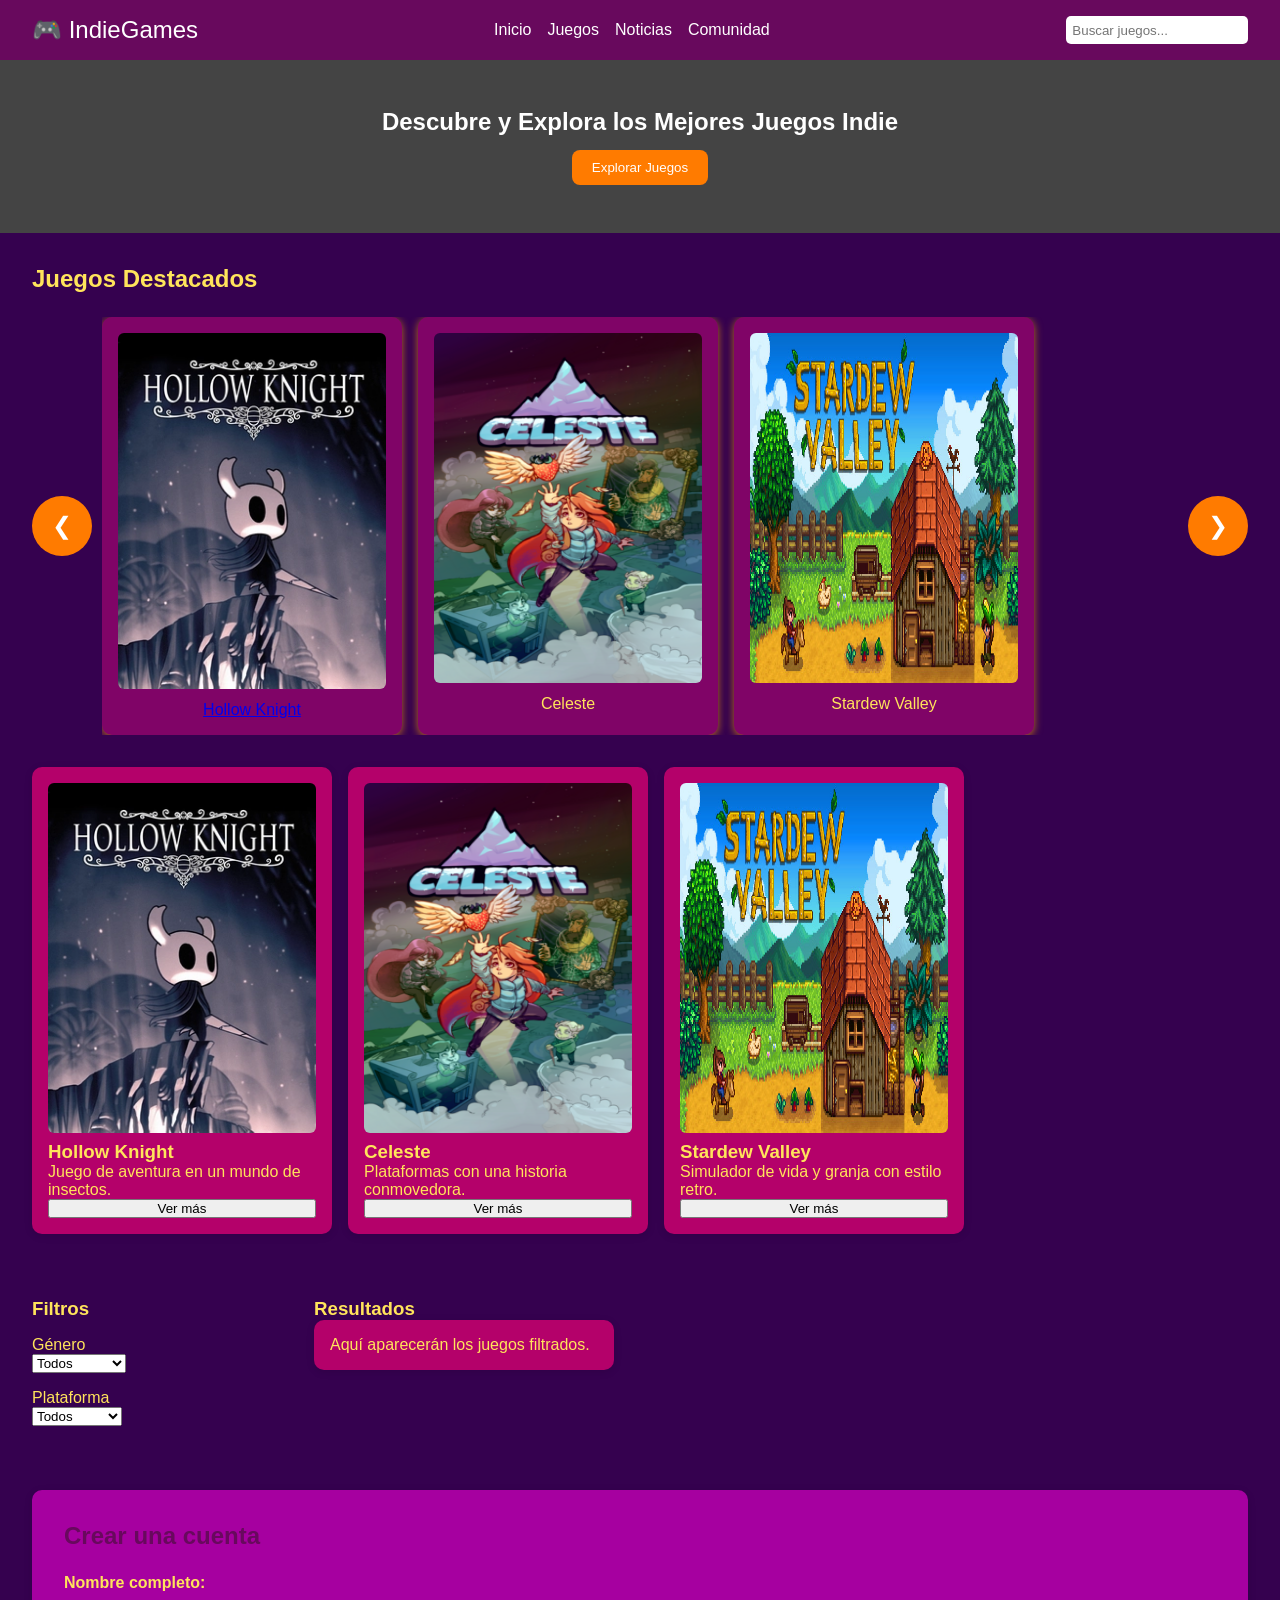
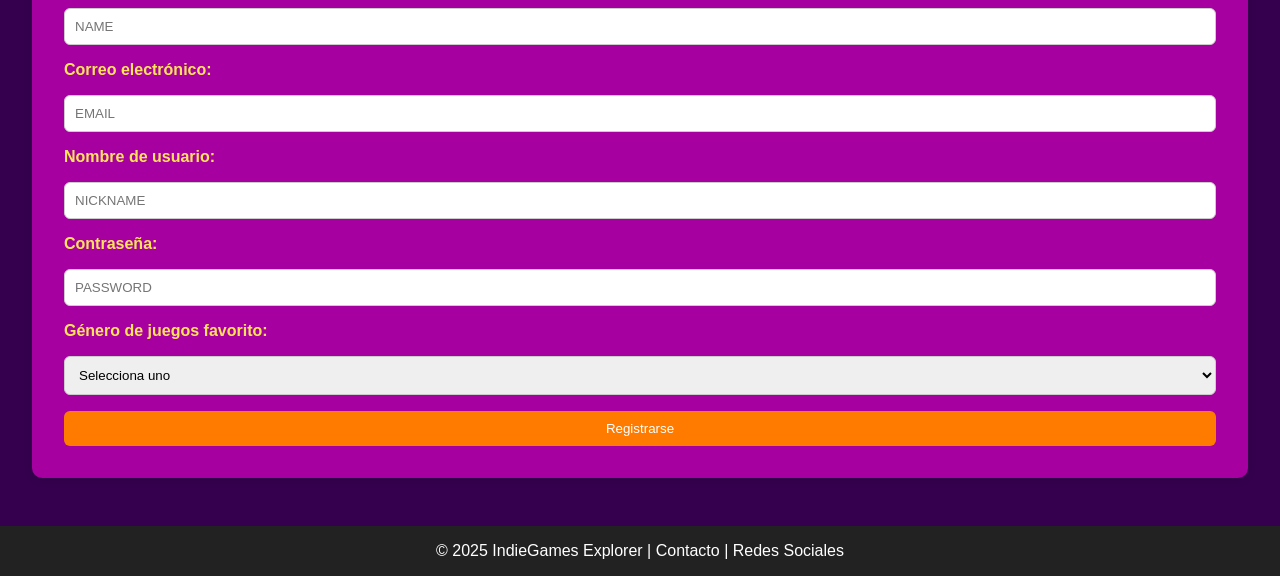
<file: IndieGames/templates/Index.html>
<!DOCTYPE html>
<html lang="es">
<head>
  <meta charset="UTF-8" />
  <meta name="viewport" content="width=device-width, initial-scale=1.0" />
  <title>Indie Games Explorer</title>
  <link rel="stylesheet" href="../statics/css/styles_index.css" />
</head>
<body>
  <header>
    <div class="logo">🎮 IndieGames</div>
    <nav>
      <a href="Index.html">Inicio</a>
      <a href="juegos.html">Juegos</a>
      <a href="noticias.html">Noticias</a>
      <a href="comunidad.html">Comunidad</a>
    </nav>
    <div class="search">
      <input type="text" placeholder="Buscar juegos..." />
    </div>
  </header>
  <main>
    <section class="hero">
      <h1>Descubre y Explora los Mejores Juegos Indie</h1>
      <button>Explorar Juegos</button>
    </section>

    <section id="Destacados" class="destacados">
      <h2>Juegos Destacados</h2>
      
      <div class="carrusel">
  <button class="carrusel-btn izquierda">&#10094;</button>
  <div class="carrusel-ventana">
    <div class="carrusel-items">
      <div class="carrusel-item">
        <a href="Informacion0_juego.html">
          <img src="../statics/img/Hollow_Knight_first_cover_art.webp" alt="Hollow Knight">
          <p>Hollow Knight</p>
        </a>
      </div>
      <div class="carrusel-item">
        <img src="../statics/img/Celeste.png" alt="Celeste" width="200" height="350"/>
        <p>Celeste</p>
      </div>
      <div class="carrusel-item">
        <img src="../statics/img/Stardew_Valley.jpg" alt="Stardew Valley" width="200" height="350"/>
        <p>Stardew Valley</p>
      </div>
    </div>
  </div>
  <button class="carrusel-btn derecha">&#10095;</button>
</div>
      <div class="juegos-grid">
        <div class="juego-card">
          <img src="../statics/img/Hollow_Knight_first_cover_art.webp" alt="Hollow_Knight" width="200" height="350"/>
          <h3>Hollow Knight</h3>
          <p>Juego de aventura en un mundo de insectos.</p>
          <button>Ver más</button>
        </div>
        <div class="juego-card">
          <img src="../statics/img/Celeste.png" alt="Celeste" width="200" height="350"/>
          <h3>Celeste</h3>
          <p>Plataformas con una historia conmovedora.</p>
          <button>Ver más</button>
        </div>
        <div class="juego-card">
          <img src="../statics/img/Stardew_Valley.jpg" alt="Stardew Valley" width="200" height="350"/>
          <h3>Stardew Valley</h3>
          <p>Simulador de vida y granja con estilo retro.</p>
          <button>Ver más</button>
        </div>
      </div>
    </section>
    <section class="explorador">
      <aside class="filtros">
        <h3>Filtros</h3>
        <label>Género</label>
        <select>
          <option>Todos</option>
          <option>Plataformas</option>
          <option>Aventura</option>
        </select>
        <label>Plataforma</label>
        <select>
          <option>Todos</option>
          <option>PC</option>
          <option>Celular</option>
          <option>Switch</option>
          <option>PlayStation</option>
          <option>Xbox</option>
        </select>
      </aside>
      <div class="resultados">
        <h3>Resultados</h3>
        <div class="juego-card">Aquí aparecerán los juegos filtrados.</div>
      </div>
    </section>
    <section class="registro">
    <h2>Crear una cuenta</h2>
    <form class="formulario-registro">
      <label for="nombre">Nombre completo:</label>
      <input type="text" id="nombre" name="nombre" placeholder="NAME" required>
      <label for="email">Correo electrónico:</label>
      <input type="email" id="email" name="email" placeholder="EMAIL" required>
      <label for="usuario">Nombre de usuario:</label>
      <input type="text" id="usuario" name="usuario" placeholder="NICKNAME" required>
      <label for="contrasena">Contraseña:</label>
      <input type="password" id="contrasena" name="contrasena" placeholder="PASSWORD" required>
      <label for="genero">Género de juegos favorito:</label>
      <select id="genero" name="genero">
        <option value="">Selecciona uno</option>
        <option value="aventura">Aventura</option>
        <option value="plataformas">Plataformas</option>
        <option value="estrategia">Estrategia</option>
        <option value="simulacion">Simulación</option>
        <option value="terror">Terror</option>
      </select>
      <button type="submit">Registrarse</button>
    </form>
  </section>
  </main>
  <footer>
    <p>&copy; 2025 IndieGames Explorer | Contacto | Redes Sociales</p>
  </footer>
</body>
</html>
</file>
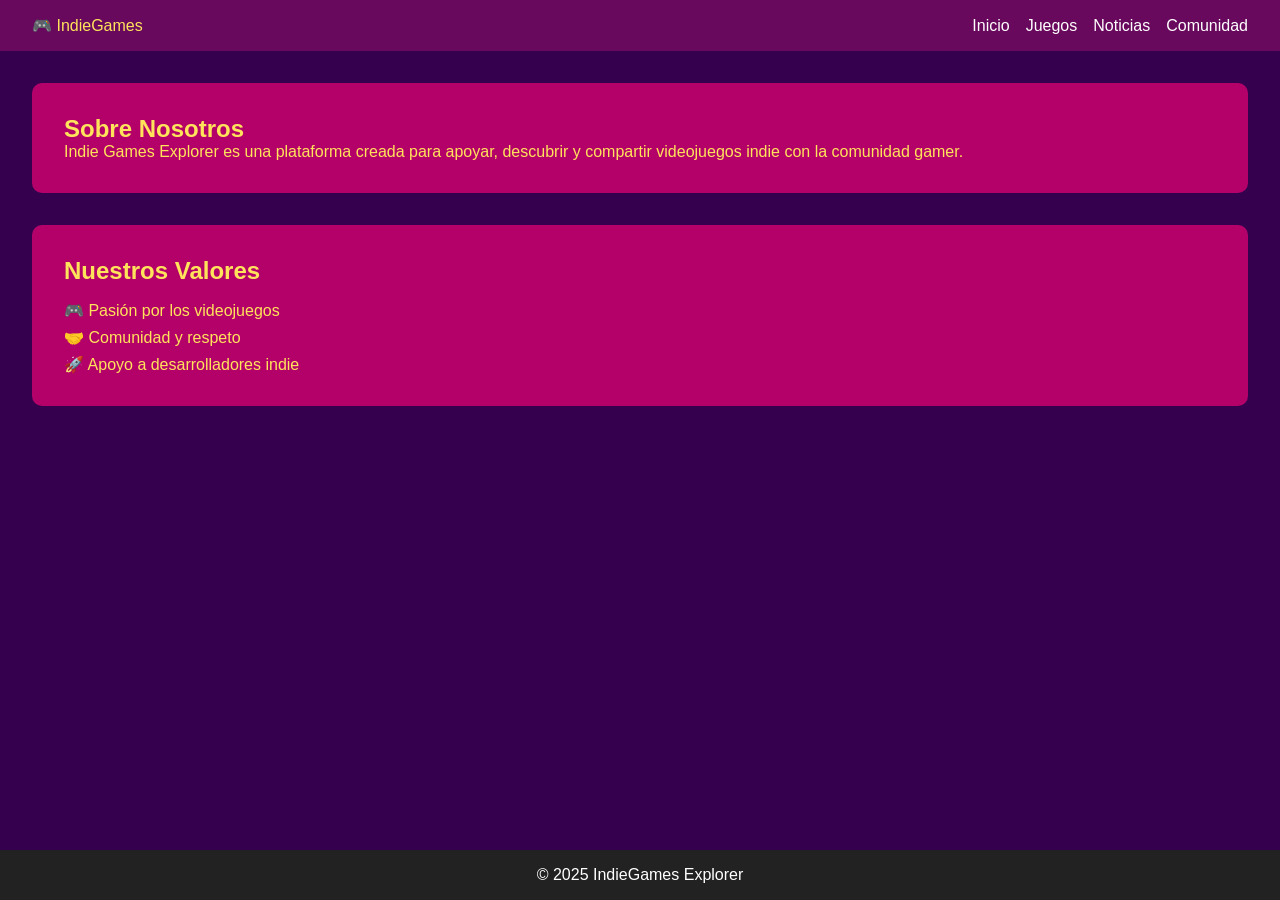
<file: IndieGames/templates/comunidad.html>
<!DOCTYPE html>
<html lang="es">
<head>
  <meta charset="UTF-8">
  <title>Comunidad | Indie Games Explorer</title>
  <link rel="stylesheet" href="../statics/css/styles_comunidad.css">
</head>
<body>
<header>
  <div class="logo">🎮 IndieGames</div>
  <nav>
    <a href="Index.html">Inicio</a>
    <a href="juegos.html">Juegos</a>
    <a href="noticias.html">Noticias</a>
    <a href="comunidad.html">Comunidad</a>
  </nav>
</header>
<main class="comunidad">
  <section class="sobre">
    <h1>Sobre Nosotros</h1>
    <p>
      Indie Games Explorer es una plataforma creada para apoyar,
      descubrir y compartir videojuegos indie con la comunidad gamer.
    </p>
  </section>
  <section class="valores">
    <h2>Nuestros Valores</h2>
    <ul>
      <li>🎮 Pasión por los videojuegos</li>
      <li>🤝 Comunidad y respeto</li>
      <li>🚀 Apoyo a desarrolladores indie</li>
    </ul>
  </section>
</main>
<footer>
  <p>&copy; 2025 IndieGames Explorer</p>
</footer>
</body>
</html>
</file>
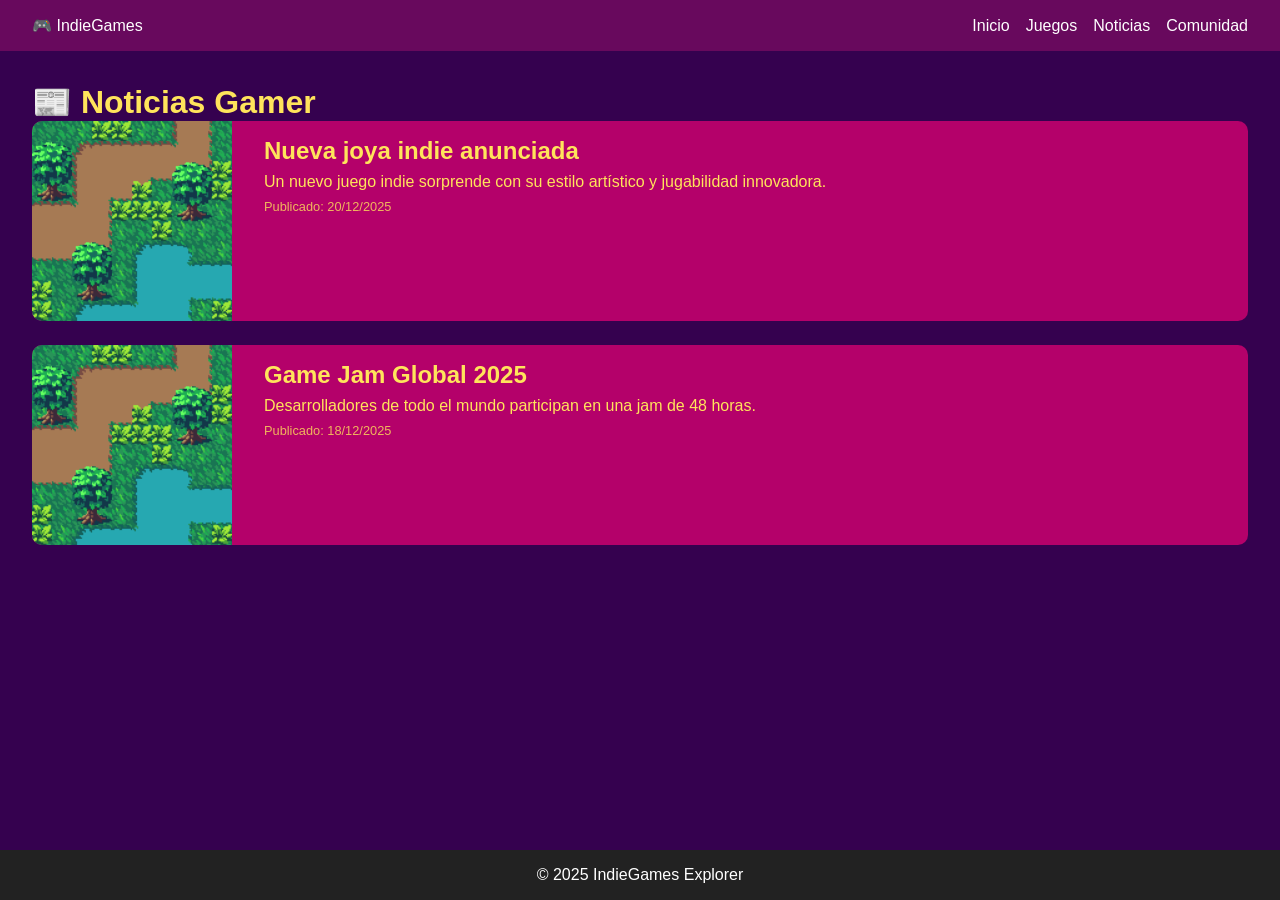
<file: IndieGames/templates/noticias.html>
<!DOCTYPE html>
<html lang="es">
<head>
  <meta charset="UTF-8">
  <title>Noticias | Indie Games Explorer</title>
  <link rel="stylesheet" href="../statics/css/styles_noticias.css">
</head>
<body>
<header>
  <div class="logo">🎮 IndieGames</div>
  <nav>
    <a href="Index.html">Inicio</a>
    <a href="juegos.html">Juegos</a>
    <a href="noticias.html">Noticias</a>
    <a href="comunidad.html">Comunidad</a>
  </nav>
</header>
<main class="noticias">
  <h1>📰 Noticias Gamer</h1>
  <article class="noticia">
    <img src='../statics/img/pixel_placeholder.png' alt="Noticia 1">
    <div>
      <h2>Nueva joya indie anunciada</h2>
      <p>Un nuevo juego indie sorprende con su estilo artístico y jugabilidad innovadora.</p>
      <span>Publicado: 20/12/2025</span>
    </div>
  </article>
  <article class="noticia">
    <img src='../statics/img/pixel_placeholder.png' alt="Noticia 2">
    <div>
      <h2>Game Jam Global 2025</h2>
      <p>Desarrolladores de todo el mundo participan en una jam de 48 horas.</p>
      <span>Publicado: 18/12/2025</span>
    </div>
  </article>
</main>
<footer>
  <p>&copy; 2025 IndieGames Explorer</p>
</footer>
</body>
</html>
</file>
<file: IndieGames/statics/css/styles_index.css>
* {
  margin: 0;
  padding: 0;
  box-sizing: border-box;
}
body {
  font-family: Arial, sans-serif;
  background-color: #35014f;
  color: #ffe45b;
}
header {
  display: flex;
  justify-content: space-between;
  align-items: center;
  padding: 1em 2em;
  background-color: #68095d;
  color: white;
  flex-wrap: wrap;
}
.logo {
  font-size: 1.5em;
}
nav {
  display: flex;
  gap: 1em;
}
nav a {
  color: white;
  text-decoration: none;
}
.search input {
  padding: 0.5em;
  border-radius: 5px;
  border: none;
}
.hero {
  background: #444;
  color: white;
  text-align: center;
  padding: 3em 1em;
}
.hero button {
  margin-top: 1em;
  padding: 0.75em 1.5em;
  border: none;
  background: #ff7b00;
  color: white;
  border-radius: 8px;
  cursor: pointer;
}
.hero button:hover {
  background: #e06b00;
}
.destacados {
  padding: 2em;
}
.destacados h2 {
  margin-bottom: 1em;
}
.carrusel {
  display: flex;
  align-items: center;
  gap: 10px;
  margin-bottom: 2em;
}
.carrusel-ventana {
  overflow-x: auto;
  scroll-snap-type: x mandatory;
  -webkit-overflow-scrolling: touch;
  display: flex;
  flex: 1;
}
.carrusel-items {
  display: flex;
  gap: 1em;
}
.carrusel-item {
  flex: 0 0 300px;
  background: rgb(128, 4, 103);
  border-radius: 10px;
  padding: 1em;
  scroll-snap-align: start;
  box-shadow: 0 2px 8px rgba(255, 163, 3, 0.662);
  text-align: center;
}
.carrusel-item img {
  width: 100%;
  border-radius: 6px;
  margin-bottom: 0.5em;
}
.carrusel-btn {
  background: #ff7b00;
  color: white;
  border: none;
  border-radius: 50%;
  width: 2.5em;
  height: 2.5em;
  font-size: 1.5em;
  cursor: default;
  user-select: none;
  display: flex;
  align-items: center;
  justify-content: center;
}
.carrusel-btn:hover {
  background: #e06b00;
}
.juegos-grid {
  display: flex;
  flex-wrap: wrap;
  gap: 1em;
}
.juego-card {
  background: rgb(180, 1, 106);
  border-radius: 10px;
  padding: 1em;
  width: 300px;
  box-shadow: 0 2px 8px rgba(0,0,0,0.1);
  display: flex;
  flex-direction: column;
  justify-content: space-between;
  transition: transform 0.3s ease;
}
.juego-card:hover {
  transform: scale(1.02);
}
.juego-card img {
  width: 100%;
  border-radius: 6px;
  margin-bottom: 0.5em;
}
.explorador {
  display: flex;
  padding: 2em;
  flex-wrap: wrap;
}
.filtros {
  width: 250px;
  margin-right: 2em;
}
.filtros label {
  display: block;
  margin-top: 1em;
}
.resultados {
  flex: 1;
}
footer {
  text-align: center;
  padding: 1em;
  background: #222;
  color: white;
  margin-top: 3em;
}
@media (max-width: 768px) {
  .juegos-grid {
    flex-direction: column;
    align-items: center;
  }
  .explorador {
    flex-direction: column;
  }
  .filtros {
    width: 100%;
    margin-bottom: 1em;
  }
}
.registro {
  background-color: #a600a0;
  padding: 2em;
  margin: 2em;
  border-radius: 10px;
  box-shadow: 0 2px 8px rgba(0,0,0,0.1);
}
.registro h2 {
  margin-bottom: 1em;
  color: #68095d;
}
.formulario-registro {
  display: flex;
  flex-direction: column;
  gap: 1em;
}
.formulario-registro label {
  font-weight: bold;
}
.formulario-registro input,
.formulario-registro select {
  padding: 0.75em;
  border: 1px solid #ccc;
  border-radius: 6px;
}
.formulario-registro button {
  background-color: #ff7b00;
  color: rgb(255, 255, 255);
  border: none;
  padding: 0.75em;
  border-radius: 6px;
  cursor: pointer;
}
.formulario-registro button:hover {
  background-color: #e06b00;
}
</file>
<file: IndieGames/statics/css/styles_comunidad.css>
/* =======================
   RESET & VARIABLES
======================= */
* {
  margin: 0;
  padding: 0;
  box-sizing: border-box;
}
:root {
  --bg: #35014f;
  --accent: #68095d;
  --card: #b4016a;
  --text: #ffe45b;
  --radius: 0.625rem;
  --gap: 2rem;
}
/* =======================
   BASE
======================= */
body {
  font-family: Arial, sans-serif;
  background-color: var(--bg);
  color: var(--text);
  min-height: 100vh;
  display: flex;
  flex-direction: column;
}
/* =======================
   LAYOUT
======================= */
header {
  display: flex;
  justify-content: space-between;
  align-items: center;

  padding: 1rem 2rem;
  background-color: var(--accent);
}
nav {
  display: flex;
  gap: 1rem;
}
nav a {
  color: white;
  text-decoration: none;
}
main.comunidad {
  flex: 1;
  padding: 2rem;

  display: flex;
  flex-direction: column;
  gap: var(--gap);
}
/* =======================
   COMPONENTES
======================= */
/* Secciones principales */
section {
  background: var(--card);
  padding: 2rem;
  border-radius: var(--radius);
}
/* Listas de valores */
ul {
  list-style: none;
  margin-top: 1rem;
}
li {
  margin-top: 0.5rem;
}
/* =======================
   FOOTER
======================= */
footer {
  text-align: center;
  padding: 1rem;
  background: #222;
  color: white;
}
</file>
<file: IndieGames/statics/css/styles_noticias.css>
/* =======================
   RESET & VARIABLES
======================= */
* {
  margin: 0;
  padding: 0;
  box-sizing: border-box;
}
/* Variables globales del sitio */
:root {
  --bg: #35014f;
  --accent: #68095d;
  --card: #b4016a;
  --text: #ffe45b;
  --radius: 0.625rem;
  --gap: 1.5rem;
}
/* =======================
   BASE
======================= */
body {
  font-family: Arial, sans-serif;
  background-color: var(--bg);
  color: var(--text);
  min-height: 100vh;
  display: flex;
  flex-direction: column;
}
/* =======================
   LAYOUT
======================= */
header {
  display: flex;
  justify-content: space-between;
  align-items: center;
  padding: 1rem 2rem;
  background-color: var(--accent);
  color: white;
}
nav {
  display: flex;
  gap: 1rem;
}
nav a {
  color: white;
  text-decoration: none;
}
main.noticias {
  flex: 1;
  padding: 2rem;
}
/* =======================
   COMPONENTES
======================= */
/* Tarjeta de noticia */
.noticia {
  display: flex;
  gap: 1rem;

  background: var(--card);
  border-radius: var(--radius);
  overflow: hidden;

  margin-bottom: var(--gap);
}
/* Imagen de la noticia */
.noticia img {
  width: 12.5rem; /* 200px */
  object-fit: cover;
}
/* Contenido de texto */
.noticia div {
  padding: 1rem;
  display: flex;
  flex-direction: column;
  gap: 0.5rem;
}
/* Fecha */
.noticia span {
  font-size: 0.8rem;
  opacity: 0.8;
}
/* =======================
   FOOTER
======================= */
footer {
  text-align: center;
  padding: 1rem;
  background: #222;
  color: white;
}
/* =======================
   MEDIA QUERIES
======================= */
@media (max-width: 768px) {
  .noticia {
    flex-direction: column;
  }
  .noticia img {
    width: 100%;
    height: 10rem;
  }
}
</file>
